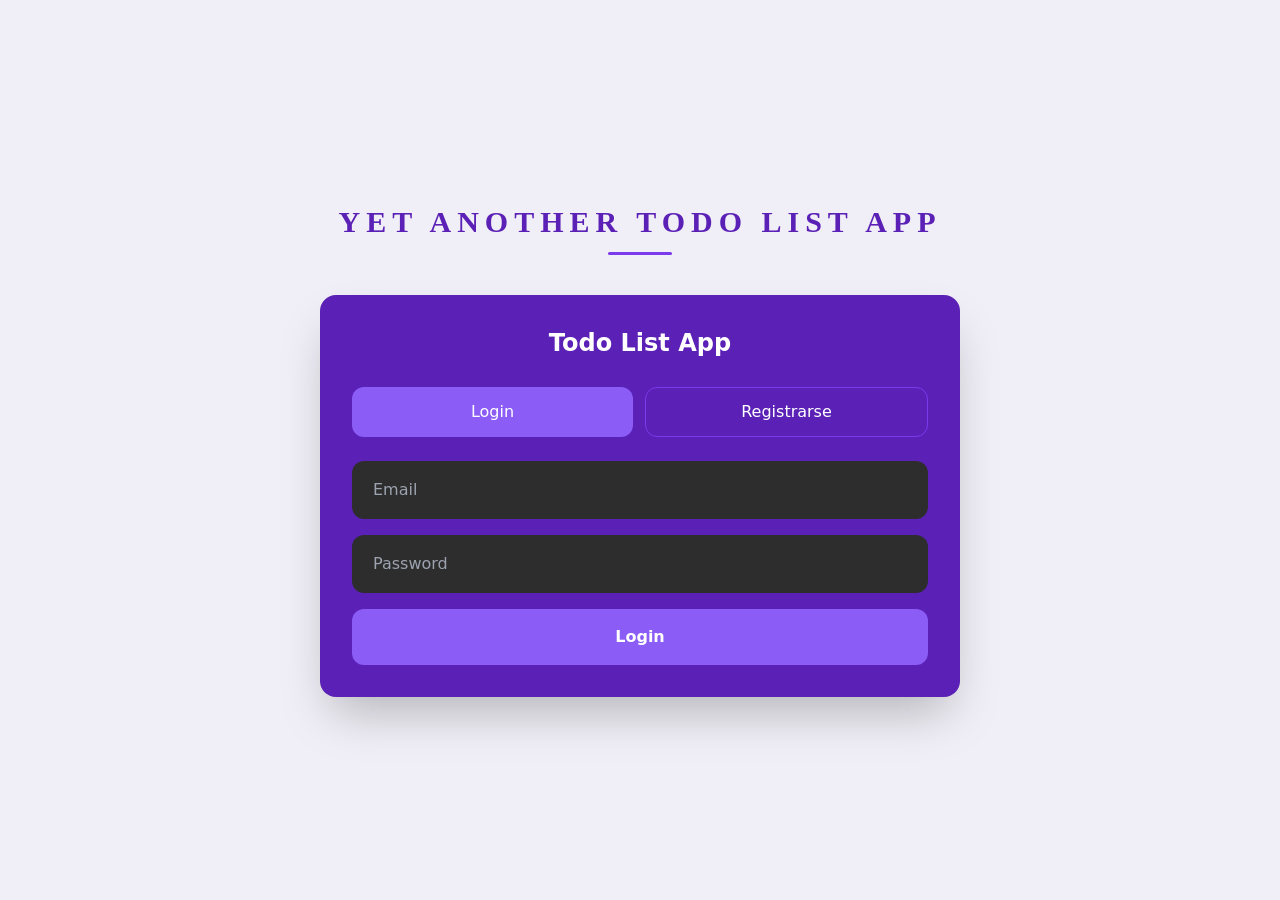
<file: src/index.html>
<!DOCTYPE html>
<html lang="es" class="dark">

<head>
    <meta charset="UTF-8" />
    <meta name="viewport" content="width=device-width, initial-scale=1.0" />
    <title>Task Manager</title>
    <link href="output.css" rel="stylesheet" />
</head>

<body class="bg-slate-50 text-neutral-100 min-h-screen flex flex-col items-center px-4 pt-14 pb-28">

    <!-- Header -->
    <header class="w-full max-w-xl mb-4">
        <h1 class="text-5xl md:text-6xl font-extralight text-violet-900 leading-none tracking-tight">
            YET ANOTHER <br> TODO LIST APP
        </h1>
        <div class="w-10 h-0.5 bg-violet-800 mt-5"></div>
    </header>

    <!-- Main -->
    <main class="w-full max-w-xl">

        <button id="btn-logout"
            class="flex items-center gap-2 bg-red-600 text-white px-4 py-2 m-2 rounded-full hover:bg-red-700 transition">

            <svg xmlns="http://www.w3.org/2000/svg" fill="none" viewBox="0 0 24 24" stroke-width="2"
                stroke="currentColor" class="w-5 h-5">

                <path stroke-linecap="round" stroke-linejoin="round"
                    d="M15.75 9V5.25A2.25 2.25 0 0013.5 3h-6A2.25 2.25 0 005.25 5.25v13.5A2.25 2.25 0 007.5 21h6a2.25 2.25 0 002.25-2.25V15m3-3l-3-3m3 3l-3 3m3-3H9" />
            </svg>
            Logout
        </button>

        <section class="bg-violet-800 border border-violet-950 rounded-xl p-5 mb-6">
            <div class="flex gap-3">
                <input id="task-input" type="text" placeholder="Escribe una nueva tarea..." maxlength="200"
                    autocomplete="off"
                    class="flex-1 bg-violet-500 border border-violet-600 rounded-lg px-4 py-3 text-sm text-neutral-100 placeholder-violet-200 outline-none transition duration-200 focus:border-violet-300 focus:ring-2 focus:ring-violet-400/10" />
                <button id="btn-add"
                    class="tracking-wide rounded-lg whitespace-nowrap transition duration-150 hover:animate-pulse active:scale-95 disabled:opacity-50 disabled:cursor-not-allowed">
                    <!-- Plus icon -->
                    <svg xmlns="http://www.w3.org/2000/svg" width="48" height="48" viewBox="0 0 24 24">
                        <g fill="none">
                            <circle cx="12" cy="12" r="9" fill="currentColor" fill-opacity="0.25" />
                            <path stroke="currentColor" stroke-linecap="square" stroke-linejoin="round"
                                stroke-width="1.2" d="M12 8v8m4-4H8" />
                        </g>
                    </svg>
                </button>
            </div>
        </section>

        <!-- Stats -->
        <section id="stats" class="hidden tracking-widest uppercase text-neutral-600 pb-6">

            <div class="flex justify-between items-start">

                <div class="flex gap-12">

                    <div class="flex flex-col items-center">
                        <b id="count-total"
                            class="text-blue-500 font-medium text-2xl w-14 h-14 flex items-center justify-center rounded-full border-2 border-blue-500">
                            0
                        </b>
                        <span class="mt-2 text-sm">Total</span>
                    </div>

                    <div class="flex flex-col items-center">
                        <b id="count-pending"
                            class="text-blue-500 font-medium text-2xl w-14 h-14 flex items-center justify-center rounded-full border-2 border-blue-500">
                            0
                        </b>
                        <span class="mt-2 text-sm">Pendientes</span>
                    </div>



                </div>

                <div class="flex flex-col items-center">
                    <b id="count-done"
                        class="text-blue-500 font-medium text-2xl w-14 h-14 flex items-center justify-center rounded-full border-2 border-blue-500">
                        0
                    </b>
                    <span class="mt-2 text-sm">Completadas</span>
                </div>

            </div>

        </section>

        <!-- Lista de tareas -->
        <section id="task-list" class="flex flex-col gap-2">
            <div class="flex justify-center py-12">
                <div class="w-5 h-5 rounded-full border-2 border-violet-500 border-t-violet-400 animate-spin"></div>
            </div>
        </section>

        <!-- Toast -->
        <div id="toast"
            class="fixed bottom-8 left-1/2 -translate-x-1/2 hidden bg-blue-700 border border-blue-950 rounded-lg px-5 py-3 text-sm z-50 whitespace-nowrap shadow-xl">
        </div>

    </main>

    <script type="module" src="./js/main.js"></script>
</body>

</html>
</file>
<file: src/output.css>
*,:after,:before{--tw-border-spacing-x:0;--tw-border-spacing-y:0;--tw-translate-x:0;--tw-translate-y:0;--tw-rotate:0;--tw-skew-x:0;--tw-skew-y:0;--tw-scale-x:1;--tw-scale-y:1;--tw-pan-x: ;--tw-pan-y: ;--tw-pinch-zoom: ;--tw-scroll-snap-strictness:proximity;--tw-gradient-from-position: ;--tw-gradient-via-position: ;--tw-gradient-to-position: ;--tw-ordinal: ;--tw-slashed-zero: ;--tw-numeric-figure: ;--tw-numeric-spacing: ;--tw-numeric-fraction: ;--tw-ring-inset: ;--tw-ring-offset-width:0px;--tw-ring-offset-color:#fff;--tw-ring-color:rgba(59,130,246,.5);--tw-ring-offset-shadow:0 0 #0000;--tw-ring-shadow:0 0 #0000;--tw-shadow:0 0 #0000;--tw-shadow-colored:0 0 #0000;--tw-blur: ;--tw-brightness: ;--tw-contrast: ;--tw-grayscale: ;--tw-hue-rotate: ;--tw-invert: ;--tw-saturate: ;--tw-sepia: ;--tw-drop-shadow: ;--tw-backdrop-blur: ;--tw-backdrop-brightness: ;--tw-backdrop-contrast: ;--tw-backdrop-grayscale: ;--tw-backdrop-hue-rotate: ;--tw-backdrop-invert: ;--tw-backdrop-opacity: ;--tw-backdrop-saturate: ;--tw-backdrop-sepia: ;--tw-contain-size: ;--tw-contain-layout: ;--tw-contain-paint: ;--tw-contain-style: }::backdrop{--tw-border-spacing-x:0;--tw-border-spacing-y:0;--tw-translate-x:0;--tw-translate-y:0;--tw-rotate:0;--tw-skew-x:0;--tw-skew-y:0;--tw-scale-x:1;--tw-scale-y:1;--tw-pan-x: ;--tw-pan-y: ;--tw-pinch-zoom: ;--tw-scroll-snap-strictness:proximity;--tw-gradient-from-position: ;--tw-gradient-via-position: ;--tw-gradient-to-position: ;--tw-ordinal: ;--tw-slashed-zero: ;--tw-numeric-figure: ;--tw-numeric-spacing: ;--tw-numeric-fraction: ;--tw-ring-inset: ;--tw-ring-offset-width:0px;--tw-ring-offset-color:#fff;--tw-ring-color:rgba(59,130,246,.5);--tw-ring-offset-shadow:0 0 #0000;--tw-ring-shadow:0 0 #0000;--tw-shadow:0 0 #0000;--tw-shadow-colored:0 0 #0000;--tw-blur: ;--tw-brightness: ;--tw-contrast: ;--tw-grayscale: ;--tw-hue-rotate: ;--tw-invert: ;--tw-saturate: ;--tw-sepia: ;--tw-drop-shadow: ;--tw-backdrop-blur: ;--tw-backdrop-brightness: ;--tw-backdrop-contrast: ;--tw-backdrop-grayscale: ;--tw-backdrop-hue-rotate: ;--tw-backdrop-invert: ;--tw-backdrop-opacity: ;--tw-backdrop-saturate: ;--tw-backdrop-sepia: ;--tw-contain-size: ;--tw-contain-layout: ;--tw-contain-paint: ;--tw-contain-style: }/*! tailwindcss v3.4.19 | MIT License | https://tailwindcss.com*/*,:after,:before{box-sizing:border-box;border:0 solid #e5e7eb}:after,:before{--tw-content:""}:host,html{line-height:1.5;-webkit-text-size-adjust:100%;-moz-tab-size:4;-o-tab-size:4;tab-size:4;font-family:ui-sans-serif,system-ui,sans-serif,Apple Color Emoji,Segoe UI Emoji,Segoe UI Symbol,Noto Color Emoji;font-feature-settings:normal;font-variation-settings:normal;-webkit-tap-highlight-color:transparent}body{margin:0;line-height:inherit}hr{height:0;color:inherit;border-top-width:1px}abbr:where([title]){-webkit-text-decoration:underline dotted;text-decoration:underline dotted}h1,h2,h3,h4,h5,h6{font-size:inherit;font-weight:inherit}a{color:inherit;text-decoration:inherit}b,strong{font-weight:bolder}code,kbd,pre,samp{font-family:ui-monospace,SFMono-Regular,Menlo,Monaco,Consolas,Liberation Mono,Courier New,monospace;font-feature-settings:normal;font-variation-settings:normal;font-size:1em}small{font-size:80%}sub,sup{font-size:75%;line-height:0;position:relative;vertical-align:baseline}sub{bottom:-.25em}sup{top:-.5em}table{text-indent:0;border-color:inherit;border-collapse:collapse}button,input,optgroup,select,textarea{font-family:inherit;font-feature-settings:inherit;font-variation-settings:inherit;font-size:100%;font-weight:inherit;line-height:inherit;letter-spacing:inherit;color:inherit;margin:0;padding:0}button,select{text-transform:none}button,input:where([type=button]),input:where([type=reset]),input:where([type=submit]){-webkit-appearance:button;background-color:transparent;background-image:none}:-moz-focusring{outline:auto}:-moz-ui-invalid{box-shadow:none}progress{vertical-align:baseline}::-webkit-inner-spin-button,::-webkit-outer-spin-button{height:auto}[type=search]{-webkit-appearance:textfield;outline-offset:-2px}::-webkit-search-decoration{-webkit-appearance:none}::-webkit-file-upload-button{-webkit-appearance:button;font:inherit}summary{display:list-item}blockquote,dd,dl,figure,h1,h2,h3,h4,h5,h6,hr,p,pre{margin:0}fieldset{margin:0}fieldset,legend{padding:0}menu,ol,ul{list-style:none;margin:0;padding:0}dialog{padding:0}textarea{resize:vertical}input::-moz-placeholder,textarea::-moz-placeholder{opacity:1;color:#9ca3af}input::placeholder,textarea::placeholder{opacity:1;color:#9ca3af}[role=button],button{cursor:pointer}:disabled{cursor:default}audio,canvas,embed,iframe,img,object,svg,video{display:block;vertical-align:middle}img,video{max-width:100%;height:auto}[hidden]:where(:not([hidden=until-found])){display:none}.fixed{position:fixed}.bottom-8{bottom:2rem}.left-1\/2{left:50%}.z-50{z-index:50}.m-2{margin:.5rem}.mx-auto{margin-left:auto;margin-right:auto}.mb-1{margin-bottom:.25rem}.mb-10{margin-bottom:2.5rem}.mb-3{margin-bottom:.75rem}.mb-4{margin-bottom:1rem}.mb-6{margin-bottom:1.5rem}.mb-7{margin-bottom:1.75rem}.mt-0\.5{margin-top:.125rem}.mt-2{margin-top:.5rem}.mt-5{margin-top:1.25rem}.block{display:block}.flex{display:flex}.hidden{display:none}.h-0\.5{height:.125rem}.h-14{height:3.5rem}.h-5{height:1.25rem}.h-\[3px\]{height:3px}.max-h-16{max-height:4rem}.min-h-screen{min-height:100vh}.w-10{width:2.5rem}.w-14{width:3.5rem}.w-16{width:4rem}.w-5{width:1.25rem}.w-full{width:100%}.min-w-2{min-width:.5rem}.max-w-2xl{max-width:42rem}.max-w-xl{max-width:36rem}.flex-1{flex:1 1 0%}.flex-shrink-0{flex-shrink:0}.-translate-x-1\/2{--tw-translate-x:-50%;transform:translate(var(--tw-translate-x),var(--tw-translate-y)) rotate(var(--tw-rotate)) skewX(var(--tw-skew-x)) skewY(var(--tw-skew-y)) scaleX(var(--tw-scale-x)) scaleY(var(--tw-scale-y))}@keyframes spin{to{transform:rotate(1turn)}}.animate-spin{animation:spin 1s linear infinite}.select-none{-webkit-user-select:none;-moz-user-select:none;user-select:none}.flex-col{flex-direction:column}.items-start{align-items:flex-start}.items-center{align-items:center}.justify-center{justify-content:center}.justify-between{justify-content:space-between}.gap-12{gap:3rem}.gap-2{gap:.5rem}.gap-3{gap:.75rem}.gap-4{gap:1rem}.overflow-y-auto{overflow-y:auto}.whitespace-nowrap{white-space:nowrap}.break-words{overflow-wrap:break-word}.rounded{border-radius:.25rem}.rounded-2xl{border-radius:1rem}.rounded-full{border-radius:9999px}.rounded-lg{border-radius:.5rem}.rounded-md{border-radius:.375rem}.rounded-xl{border-radius:.75rem}.border{border-width:1px}.border-2{border-width:2px}.border-dashed{border-style:dashed}.border-\[\#7C3AED\]{--tw-border-opacity:1;border-color:rgb(124 58 237/var(--tw-border-opacity,1))}.border-blue-500{--tw-border-opacity:1;border-color:rgb(59 130 246/var(--tw-border-opacity,1))}.border-blue-950{--tw-border-opacity:1;border-color:rgb(23 37 84/var(--tw-border-opacity,1))}.border-green-800{--tw-border-opacity:1;border-color:rgb(22 101 52/var(--tw-border-opacity,1))}.border-orange-800{--tw-border-opacity:1;border-color:rgb(154 52 18/var(--tw-border-opacity,1))}.border-red-900{--tw-border-opacity:1;border-color:rgb(127 29 29/var(--tw-border-opacity,1))}.border-transparent{border-color:transparent}.border-violet-200{--tw-border-opacity:1;border-color:rgb(221 214 254/var(--tw-border-opacity,1))}.border-violet-400{--tw-border-opacity:1;border-color:rgb(167 139 250/var(--tw-border-opacity,1))}.border-violet-500{--tw-border-opacity:1;border-color:rgb(139 92 246/var(--tw-border-opacity,1))}.border-violet-600{--tw-border-opacity:1;border-color:rgb(124 58 237/var(--tw-border-opacity,1))}.border-violet-900{--tw-border-opacity:1;border-color:rgb(76 29 149/var(--tw-border-opacity,1))}.border-violet-950{--tw-border-opacity:1;border-color:rgb(46 16 101/var(--tw-border-opacity,1))}.border-t-violet-400{--tw-border-opacity:1;border-top-color:rgb(167 139 250/var(--tw-border-opacity,1))}.bg-\[\#2D2D2D\]{--tw-bg-opacity:1;background-color:rgb(45 45 45/var(--tw-bg-opacity,1))}.bg-\[\#5B21B6\]{--tw-bg-opacity:1;background-color:rgb(91 33 182/var(--tw-bg-opacity,1))}.bg-\[\#7C3AED\]{--tw-bg-opacity:1;background-color:rgb(124 58 237/var(--tw-bg-opacity,1))}.bg-\[\#8B5CF6\]{--tw-bg-opacity:1;background-color:rgb(139 92 246/var(--tw-bg-opacity,1))}.bg-\[\#F0EEF6\]{--tw-bg-opacity:1;background-color:rgb(240 238 246/var(--tw-bg-opacity,1))}.bg-blue-700{--tw-bg-opacity:1;background-color:rgb(29 78 216/var(--tw-bg-opacity,1))}.bg-green-950{--tw-bg-opacity:1;background-color:rgb(5 46 22/var(--tw-bg-opacity,1))}.bg-indigo-950{--tw-bg-opacity:1;background-color:rgb(30 27 75/var(--tw-bg-opacity,1))}.bg-orange-950{--tw-bg-opacity:1;background-color:rgb(67 20 7/var(--tw-bg-opacity,1))}.bg-red-600{--tw-bg-opacity:1;background-color:rgb(220 38 38/var(--tw-bg-opacity,1))}.bg-slate-50{--tw-bg-opacity:1;background-color:rgb(248 250 252/var(--tw-bg-opacity,1))}.bg-transparent{background-color:transparent}.bg-violet-500{--tw-bg-opacity:1;background-color:rgb(139 92 246/var(--tw-bg-opacity,1))}.bg-violet-600{--tw-bg-opacity:1;background-color:rgb(124 58 237/var(--tw-bg-opacity,1))}.bg-violet-800{--tw-bg-opacity:1;background-color:rgb(91 33 182/var(--tw-bg-opacity,1))}.bg-violet-950{--tw-bg-opacity:1;background-color:rgb(46 16 101/var(--tw-bg-opacity,1))}.p-1\.5{padding:.375rem}.p-5{padding:1.25rem}.p-8{padding:2rem}.px-2{padding-left:.5rem;padding-right:.5rem}.px-4{padding-left:1rem;padding-right:1rem}.px-5{padding-left:1.25rem;padding-right:1.25rem}.py-0\.5{padding-top:.125rem;padding-bottom:.125rem}.py-12{padding-top:3rem;padding-bottom:3rem}.py-16{padding-top:4rem;padding-bottom:4rem}.py-2{padding-top:.5rem;padding-bottom:.5rem}.py-3{padding-top:.75rem;padding-bottom:.75rem}.py-4{padding-top:1rem;padding-bottom:1rem}.pb-28{padding-bottom:7rem}.pb-6{padding-bottom:1.5rem}.pr-1{padding-right:.25rem}.pt-14{padding-top:3.5rem}.text-center{text-align:center}.text-right{text-align:right}.text-2xl{font-size:1.5rem;line-height:2rem}.text-3xl{font-size:1.875rem;line-height:2.25rem}.text-4xl{font-size:2.25rem;line-height:2.5rem}.text-5xl{font-size:3rem;line-height:1}.text-\[10px\]{font-size:10px}.text-sm{font-size:.875rem;line-height:1.25rem}.text-xs{font-size:.75rem;line-height:1rem}.font-bold{font-weight:700}.font-extralight{font-weight:200}.font-medium{font-weight:500}.font-semibold{font-weight:600}.uppercase{text-transform:uppercase}.leading-none{line-height:1}.leading-relaxed{line-height:1.625}.tracking-\[0\.2em\]{letter-spacing:.2em}.tracking-tight{letter-spacing:-.025em}.tracking-wide{letter-spacing:.025em}.tracking-widest{letter-spacing:.1em}.text-\[\#5B21B6\]{--tw-text-opacity:1;color:rgb(91 33 182/var(--tw-text-opacity,1))}.text-blue-500{--tw-text-opacity:1;color:rgb(59 130 246/var(--tw-text-opacity,1))}.text-green-400{--tw-text-opacity:1;color:rgb(74 222 128/var(--tw-text-opacity,1))}.text-indigo-100{--tw-text-opacity:1;color:rgb(224 231 255/var(--tw-text-opacity,1))}.text-neutral-100{--tw-text-opacity:1;color:rgb(245 245 245/var(--tw-text-opacity,1))}.text-neutral-600{--tw-text-opacity:1;color:rgb(82 82 82/var(--tw-text-opacity,1))}.text-orange-400{--tw-text-opacity:1;color:rgb(251 146 60/var(--tw-text-opacity,1))}.text-red-700{--tw-text-opacity:1;color:rgb(185 28 28/var(--tw-text-opacity,1))}.text-violet-400\/50{color:rgba(167,139,250,.5)}.text-violet-700{--tw-text-opacity:1;color:rgb(109 40 217/var(--tw-text-opacity,1))}.text-violet-800{--tw-text-opacity:1;color:rgb(91 33 182/var(--tw-text-opacity,1))}.text-violet-900{--tw-text-opacity:1;color:rgb(76 29 149/var(--tw-text-opacity,1))}.text-violet-900\/60{color:rgba(76,29,149,.6)}.text-white{--tw-text-opacity:1;color:rgb(255 255 255/var(--tw-text-opacity,1))}.line-through{text-decoration-line:line-through}.placeholder-violet-200::-moz-placeholder{--tw-placeholder-opacity:1;color:rgb(221 214 254/var(--tw-placeholder-opacity,1))}.placeholder-violet-200::placeholder{--tw-placeholder-opacity:1;color:rgb(221 214 254/var(--tw-placeholder-opacity,1))}.opacity-30{opacity:.3}.shadow-2xl{--tw-shadow:0 25px 50px -12px rgba(0,0,0,.25);--tw-shadow-colored:0 25px 50px -12px var(--tw-shadow-color)}.shadow-2xl,.shadow-xl{box-shadow:var(--tw-ring-offset-shadow,0 0 #0000),var(--tw-ring-shadow,0 0 #0000),var(--tw-shadow)}.shadow-xl{--tw-shadow:0 20px 25px -5px rgba(0,0,0,.1),0 8px 10px -6px rgba(0,0,0,.1);--tw-shadow-colored:0 20px 25px -5px var(--tw-shadow-color),0 8px 10px -6px var(--tw-shadow-color)}.outline-none{outline:2px solid transparent;outline-offset:2px}.filter{filter:var(--tw-blur) var(--tw-brightness) var(--tw-contrast) var(--tw-grayscale) var(--tw-hue-rotate) var(--tw-invert) var(--tw-saturate) var(--tw-sepia) var(--tw-drop-shadow)}.transition{transition-property:color,background-color,border-color,text-decoration-color,fill,stroke,opacity,box-shadow,transform,filter,-webkit-backdrop-filter;transition-property:color,background-color,border-color,text-decoration-color,fill,stroke,opacity,box-shadow,transform,filter,backdrop-filter;transition-property:color,background-color,border-color,text-decoration-color,fill,stroke,opacity,box-shadow,transform,filter,backdrop-filter,-webkit-backdrop-filter;transition-timing-function:cubic-bezier(.4,0,.2,1)}.duration-150,.transition{transition-duration:.15s}.duration-200{transition-duration:.2s}@keyframes pulse{50%{opacity:.5}}.hover\:animate-pulse:hover{animation:pulse 2s cubic-bezier(.4,0,.6,1) infinite}.hover\:border-red-800:hover{--tw-border-opacity:1;border-color:rgb(153 27 27/var(--tw-border-opacity,1))}.hover\:border-violet-100:hover{--tw-border-opacity:1;border-color:rgb(237 233 254/var(--tw-border-opacity,1))}.hover\:bg-\[\#7C3AED\]:hover{--tw-bg-opacity:1;background-color:rgb(124 58 237/var(--tw-bg-opacity,1))}.hover\:bg-indigo-900:hover{--tw-bg-opacity:1;background-color:rgb(49 46 129/var(--tw-bg-opacity,1))}.hover\:bg-red-700:hover{--tw-bg-opacity:1;background-color:rgb(185 28 28/var(--tw-bg-opacity,1))}.hover\:bg-red-950:hover{--tw-bg-opacity:1;background-color:rgb(69 10 10/var(--tw-bg-opacity,1))}.hover\:text-red-400:hover{--tw-text-opacity:1;color:rgb(248 113 113/var(--tw-text-opacity,1))}.focus\:border-purple-400:focus{--tw-border-opacity:1;border-color:rgb(192 132 252/var(--tw-border-opacity,1))}.focus\:border-violet-300:focus{--tw-border-opacity:1;border-color:rgb(196 181 253/var(--tw-border-opacity,1))}.focus\:outline-none:focus{outline:2px solid transparent;outline-offset:2px}.focus\:ring-2:focus{--tw-ring-offset-shadow:var(--tw-ring-inset) 0 0 0 var(--tw-ring-offset-width) var(--tw-ring-offset-color);--tw-ring-shadow:var(--tw-ring-inset) 0 0 0 calc(2px + var(--tw-ring-offset-width)) var(--tw-ring-color);box-shadow:var(--tw-ring-offset-shadow),var(--tw-ring-shadow),var(--tw-shadow,0 0 #0000)}.focus\:ring-violet-400\/10:focus{--tw-ring-color:rgba(167,139,250,.1)}.active\:scale-95:active{--tw-scale-x:.95;--tw-scale-y:.95;transform:translate(var(--tw-translate-x),var(--tw-translate-y)) rotate(var(--tw-rotate)) skewX(var(--tw-skew-x)) skewY(var(--tw-skew-y)) scaleX(var(--tw-scale-x)) scaleY(var(--tw-scale-y))}.disabled\:cursor-not-allowed:disabled{cursor:not-allowed}.disabled\:opacity-50:disabled{opacity:.5}@media (min-width:768px){.md\:text-6xl{font-size:3.75rem;line-height:1}}
</file>
